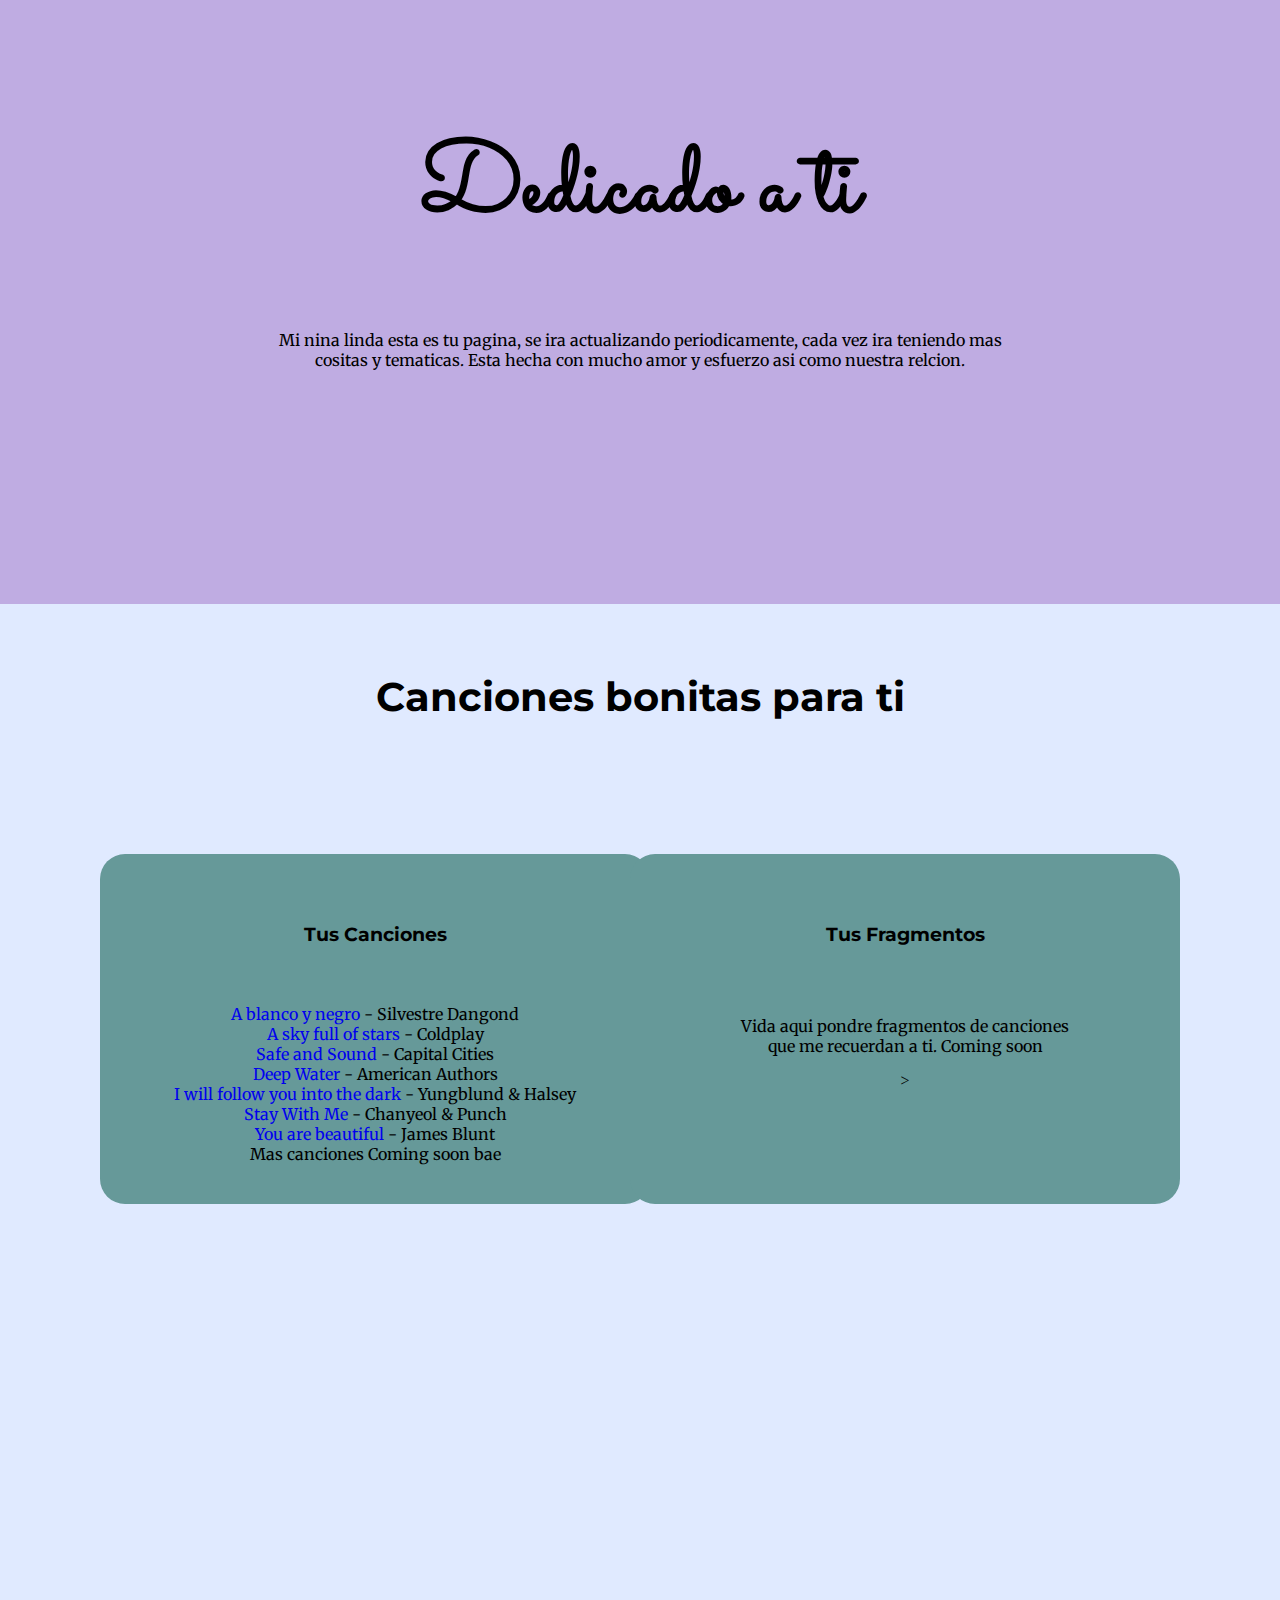
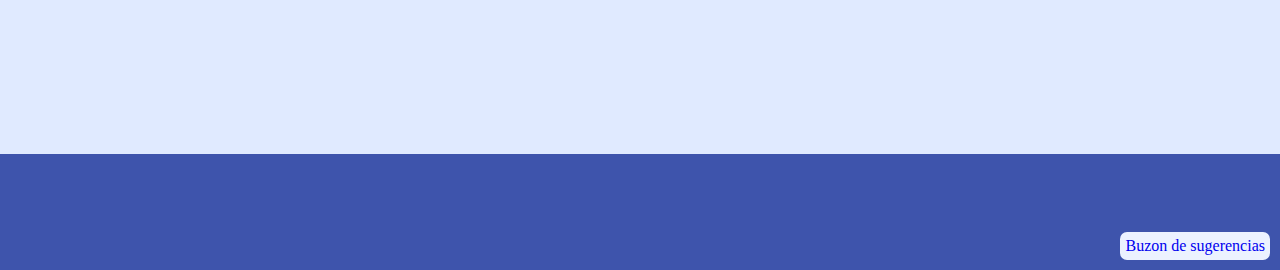
<file: index.html>
<!DOCTYPE html>
<html lang="en" lang="es">
    <head>
        <meta charset="UTF-8">
        <title>Tu pagina</title>
        <link rel="stylesheet" href="style.css">
        <link rel="icon" href="faviconmor.ico">
        <link href="https://fonts.googleapis.com/css2?family=Lovers+Quarrel&family=Merriweather&family=Montserrat&family=Sacramento&display=swap" rel="stylesheet">
    </head>
    <body>
    <div class="main-container">
        <div class="header-container">
        <h1>Dedicado a ti</h1>
        <p>Mi nina linda esta es tu pagina, se ira actualizando periodicamente, cada vez ira teniendo mas cositas y tematicas. Esta hecha con mucho amor y esfuerzo asi como nuestra relcion. </p><br>
        </div>
        
    <div class="canciones-container">
        <h2>Canciones bonitas para ti</h2>
        <div class="first-container">
            <ul><h3>Tus Canciones</h3><br><br>
                <li><a href="https://www.youtube.com/watch?v=fCBfYsrS2lQ&ab_channel=SaborVallenato" target="_blank"> A blanco y negro</a> - Silvestre Dangond</li>
                <li><a href="https://www.youtube.com/watch?v=NDonh28AY3I&ab_channel=ABMusic" target="_blank"> A sky full of stars</a> - Coldplay</li>
                <li><a href="https://www.youtube.com/watch?v=k2LU6XvAZqM&ab_channel=SuperbLyrics" target="_blank">Safe and Sound</a> - Capital Cities</li>
                <li><a href="https://www.youtube.com/watch?v=fYGQ3WGnOXI&ab_channel=Musicion" target="_blank">Deep Water</a> - American Authors</li>
                <li><a href="https://www.youtube.com/watch?v=ZAYBCJGk07s&ab_channel=triplej" target="_blank">I will follow you into the dark</a> - Yungblund & Halsey</li>
                <li><a href="https://www.youtube.com/watch?v=JQEMqdZd1S0&ab_channel=KpopAsianSub" target="_blank">Stay With Me</a> - Chanyeol & Punch</li>
                <li><a href="https://www.youtube.com/watch?v=s_DukurFp6E&ab_channel=JamesBlunt" target="_blank">You are beautiful</a> - James Blunt</li>
                <li>Mas canciones Coming soon bae</li>
            </ul>
        </div>
    
        <div class="second-container">
                <ul><h3>Tus Fragmentos</h3></ul><br><br>
                <p>Vida aqui pondre fragmentos de canciones que me recuerdan a ti. Coming soon</p>>
        </div>
    </div>
        <div class="footer-container">
            <p></p>
            <a class="button-bottom" href="versiones.html" target="_balnk">Buzon de sugerencias</a>
            
        </div>
    </div>
    </body>
</html>
</file>
<file: style.css>
body {
    background-color: white;
    text-align: center;
    margin: 0;
}

h1 {
    font-family: 'Sacramento', cursive;
    font-size: 6.25rem;
}

h2 {
    font-family: 'Montserrat', sans-serif;
    font-size: 2.5rem;
}

h3 {
    font-family: 'Montserrat', sans-serif;
}

p {
    margin-left: 20%;
    margin-right: 20%;
    font-family: 'Merriweather', serif;
    text-align: center;
}

a {
    text-decoration: none;
}

ul {
    list-style-type: none;
    margin: 0;
    padding-left: 0;
    font-family: 'Merriweather', serif;
}

.main-container {
    position: relative; 
}

.header-container {
    background-color: #BFACE2;
    position: relative;
    padding-top: 50px;
    padding-bottom: 200px;
}

.canciones-container {
    background-color: #e0eaff;
    position: relative;
    padding-top: 35px;
    padding-bottom: 1000px;
}

.first-container {
    background-color: #669999;
    position: absolute;
    left: 100px;
    top: 250px;
    padding-top: 50px;
    height: 300px;
    width: 550px;
    border-radius: 25px 25px 25px 25px;
    transition: height 2s;
}

.first-container:hover {
    height: 500px;
}

.second-container {
    background-color: #669999;
    position: absolute;
    right: 100px;
    top: 250px;
    padding-top: 50px;
    height: 300px;
    width: 550px;
    border-radius: 25px 25px 25px 25px;
    transition: height 2s;
}

.second-container:hover {
    height: 500px;
}

.footer-container {
    background-color: #3E54AC;
    position: relative;
    bottom: 0;
    right: 0;
    left: 0;
    padding-top: 50px;
    padding-bottom: 50px;
    
}

.button-bottom {
    background-color: #ECF2FF;
    position: absolute;
    bottom: 10px;
    right: 10px;
    border-radius: 7px;
    padding: 5px;
}
/*<p class="version">V 1.0</p>
.version {
    position: fixed;
    bottom: 10px;
    left: 0;
    color: salmon;
    text-decoration: none;
}*/
</file>
